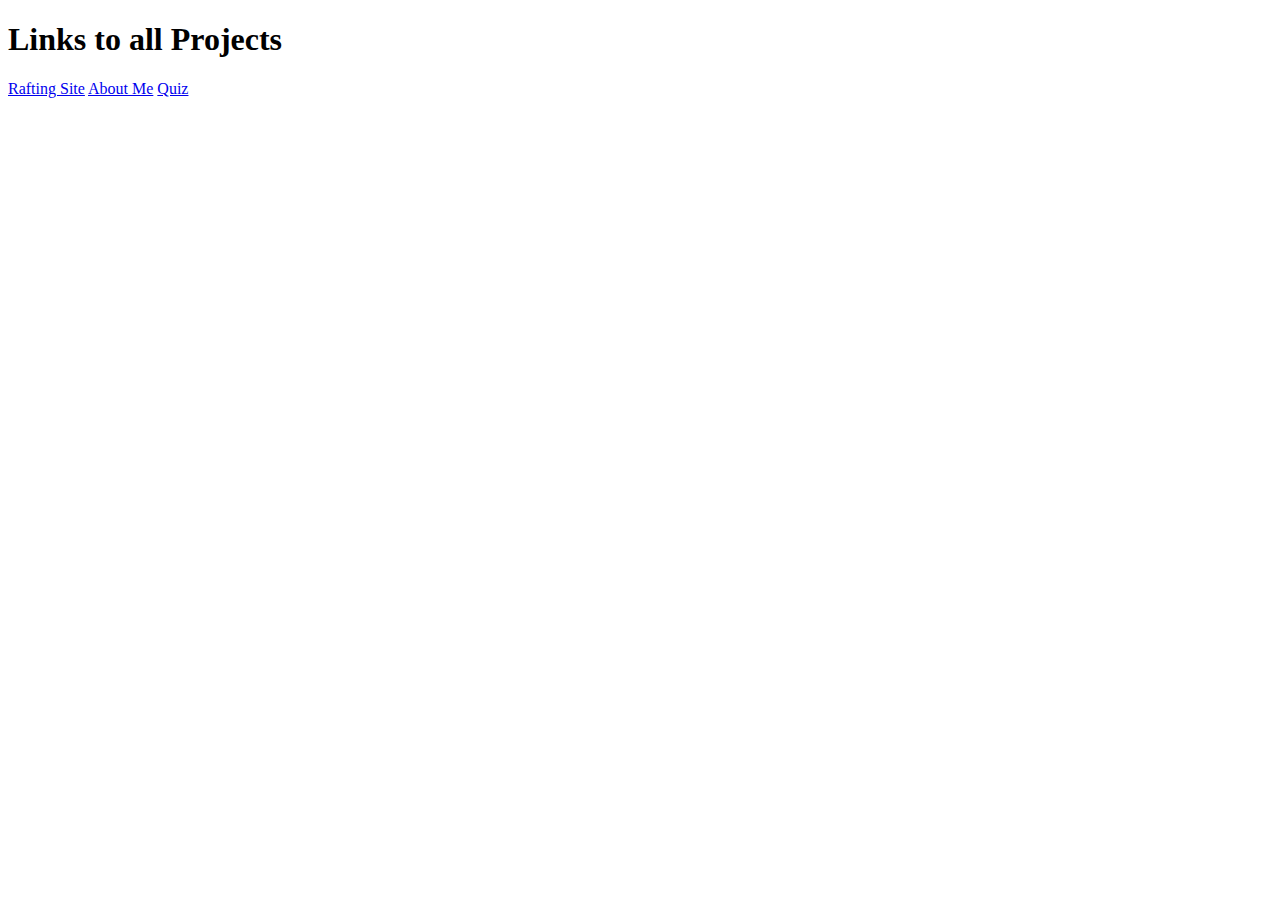
<file: index.html>
<!DOCTYPE html>
<html lang="en">
<head>
  <meta charset="UTF-8">
  <meta name="viewport" content="width=device-width, initial-scale=1.0">
  <title>Homepage</title>
</head>
<body>
  <main>
    <h1>Links to all Projects</h1>
    <a href="./wwr/site-plan-rafting.html">Rafting Site</a>
    <a href="./aboutme/index.html">About Me</a>
    <a href="./quiz.html">Quiz</a>
  </main>
</body>
</html>
</file>
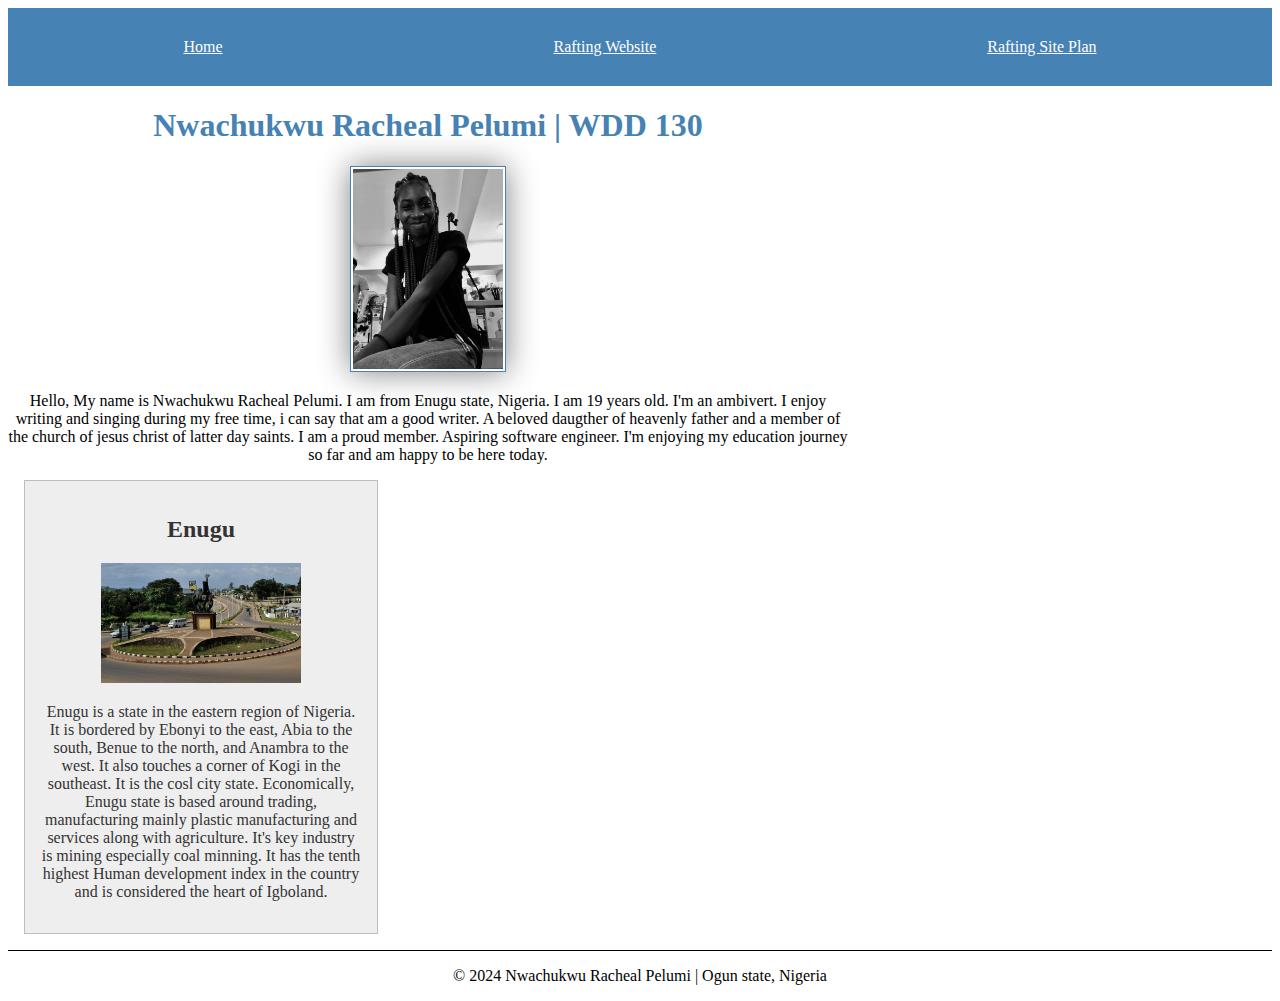
<file: aboutme/index.html>
<!DOCTYPE html>
<html lang="en">
<head>
  <meta charset="UTF-8">
  <meta name="viewport" content="width=device-width, initial-scale=1.0">
  <title>Nwachukwu Racheal Pelumi | WDD 130</title>
  <meta name="description" content="Nwachukwu Racheal web fundamental bio.">
  <meta name="Racheal" content="Nwachukwu Racheal">
  <link rel="stylesheet" type="text/css" href="styles.css"
</head>
<body>
  <header>
    <nav>
      <a href="#">Home</a>
      <a href="wwr/">Rafting Website</a>
      <a href="../wwr/site-plan-rafting.html">Rafting Site Plan</a>
    </nav>
  </header>
  <main>
    <h1>Nwachukwu Racheal Pelumi | WDD 130</h1>
    <img src="Profile.jpeg" alt="Photo of Nwachukwu Racheal Pelumi" width="200">
    <p>Hello, My name is Nwachukwu Racheal Pelumi. I am from Enugu state, Nigeria. I am 19 years old. I'm an ambivert. I enjoy writing and singing during my free time, i can say that am a good writer. A beloved daugther of heavenly father and a member of the church of jesus christ of latter day saints. I am a proud member. Aspiring software engineer. I'm enjoying my education journey so far and am happy to be here today.</p>
  </main>
  <aside>
  <h2>Enugu</h2>
  <img src="Enugu.jfif" alt="Enugu landscape">
  <p>Enugu is a state in the eastern region of Nigeria. It is bordered by Ebonyi to the east, Abia to the south, Benue to the north, and Anambra to the west. It also touches a corner of Kogi in the southeast. It is the cosl city state. Economically, Enugu state is based around trading, manufacturing mainly plastic manufacturing and services along with agriculture. It's key industry is mining especially coal minning. It has the tenth highest Human development index in the country and is considered the heart of Igboland.</p>
  </aside>
  <footer>
    <p>&copy; 2024 Nwachukwu Racheal Pelumi | Ogun state, Nigeria</p>
  </footer>
</body>
</html>
</file>
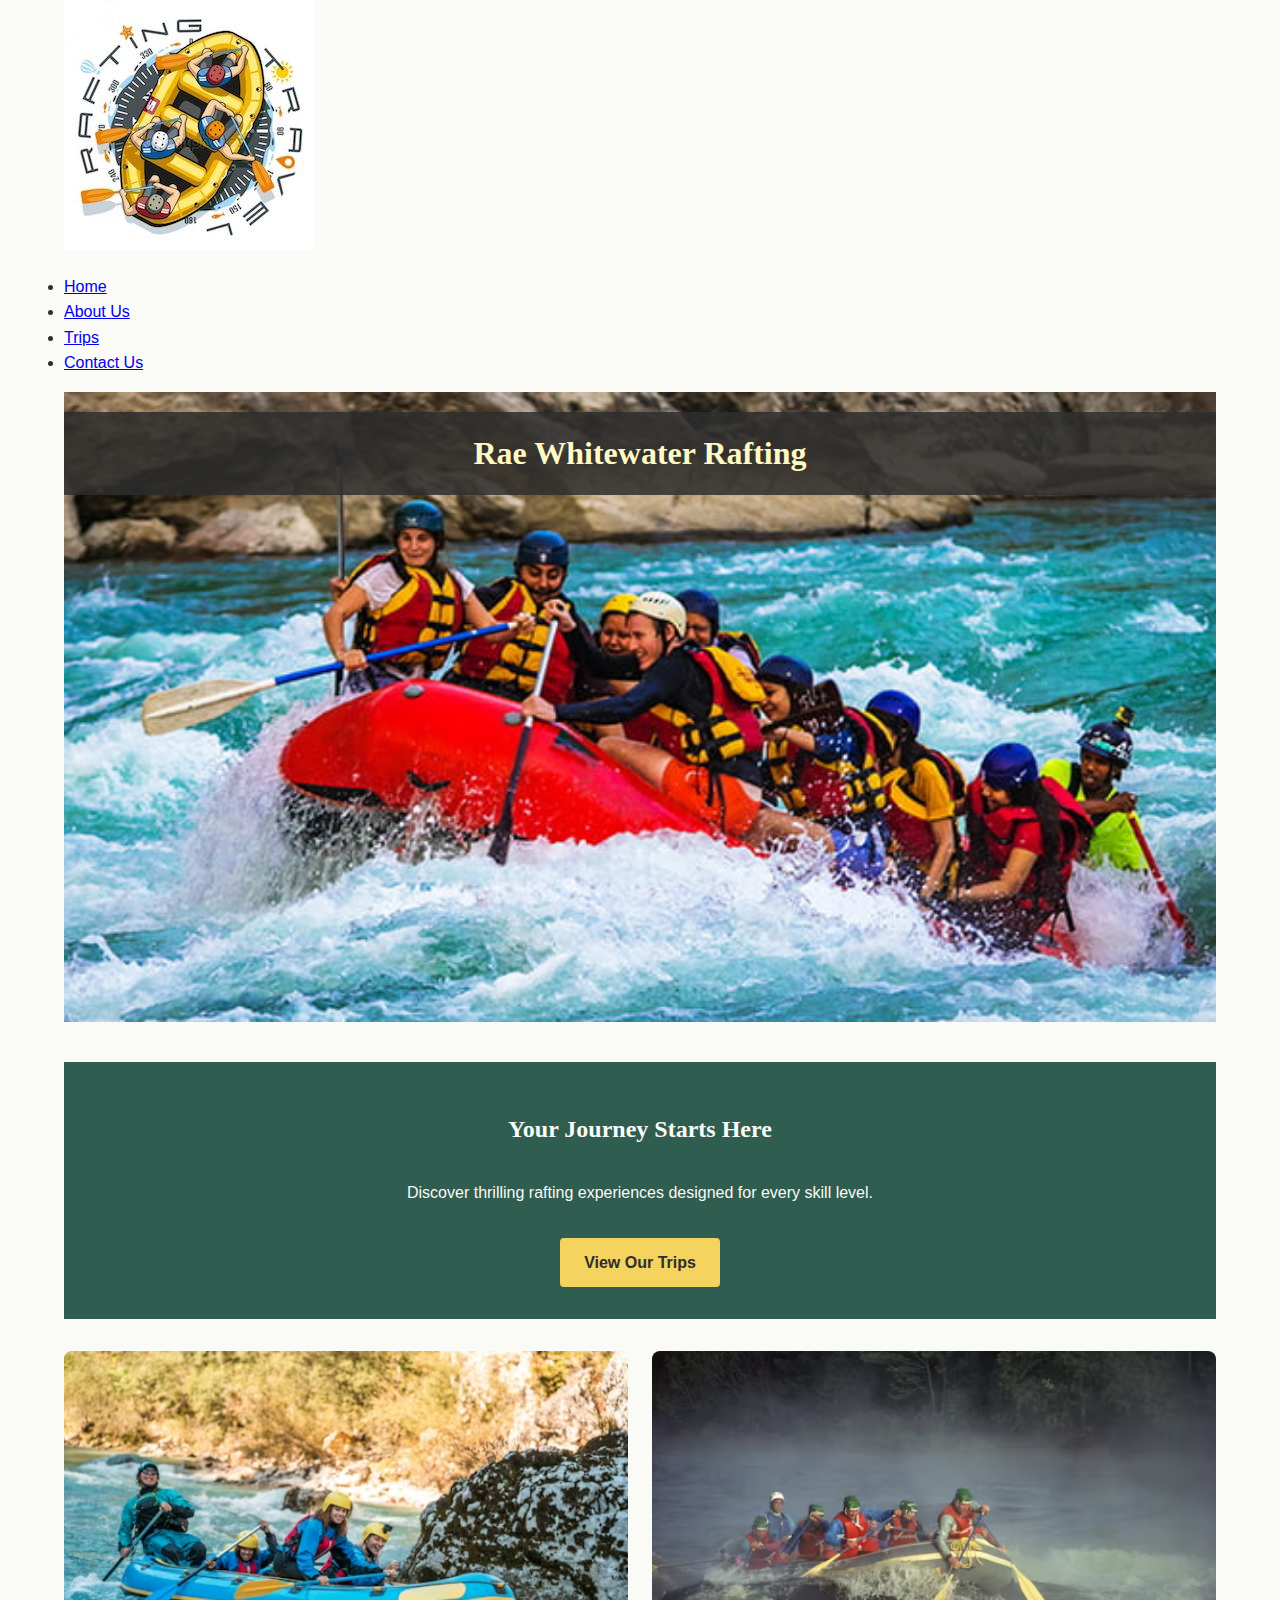
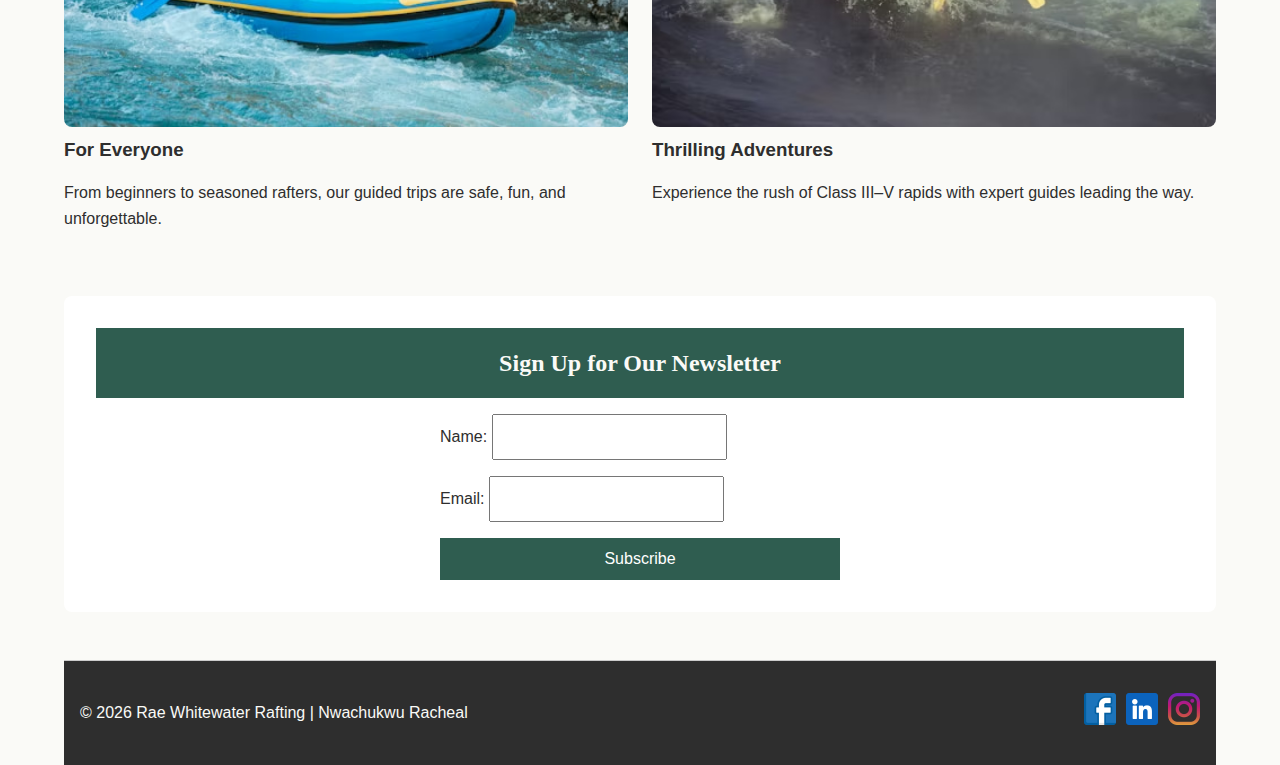
<file: wwr/index.html>
<!DOCTYPE html>
<html lang="en">

<head>
    <meta charset="UTF-8">
    <meta name="viewport" content="width=device-width, initial-scale=1.0">
    <meta name="description"
      content="Experience unforgettable white water rafting adventures with Rae Whitewater Rafting. Explore our trips and plan your journey today.">
    <title>Home | Rae Whitewater Rafting</title>
    <link rel="stylesheet" href="styles/rafting.css">
</head>

<body>
    <header>
        <img src="images/wwr-logo.jpg" alt=" Rae Whitewater Rafting logo">
        <nav>
            <ul>
                <li><a href="index.html">Home</a></li>
                <li><a href="about.html">About Us</a></li>
                <li><a href="trips.html">Trips</a></li>
                <li><a href="contact.html">Contact Us</a></li>
            </ul>
        </nav>
    </header>

    <main>
        <section class="hero">
            <img src="images/hero.jpg" alt="Group rafting through whitewater rapids">
            <h1>Rae Whitewater Rafting</h1>
        </section>


        <section class="cta">
            <h2>Your Journey Starts Here</h2>
            <p>Discover thrilling rafting experiences designed for every skill level.</p>
            <a class="btn" href="trips.html">View Our Trips</a>
        </section>


        <section class="home-grid">
            <div>
                <img src="images/family.jpg" alt="Family rafting trip">
                <h3>For Everyone</h3>
                <p>From beginners to seasoned rafters, our guided trips are safe, fun, and
                    unforgettable.</p>
            </div>

            <div>
                <img src="images/extreme rafting.jpg" alt="Extreme white water rafting">
                <h3>Thrilling Adventures</h3>
                <p>Experience the rush of Class III–V rapids with expert guides leading the way.</p>
            </div>
        </section>

        <section class="newsletter">
            <h2>Sign Up for Our Newsletter</h2>
            <form>
                <label>
                    Name:
                    <input type="text" required>
                </label>
                <label>
                    Email:
                    <input type="email" required>
                </label>
                <button type="submit">Subscribe</button>
            </form>
        </section>
    </main>

    <footer>
        <p>© 2026 Rae Whitewater Rafting | Nwachukwu Racheal</p>
        <nav class="socialmedia">
            <a href="#"><img src="images/facebook.png" alt="Facebook icon"></a>
            <a href="#"><img src="images/linkedin.png" alt="LinkedIn icon"></a>
            <a href="#"><img src="images/instagram.png" alt="Instagram icon"></a>
        </nav>
    </footer>
</body>

</html>
</file>
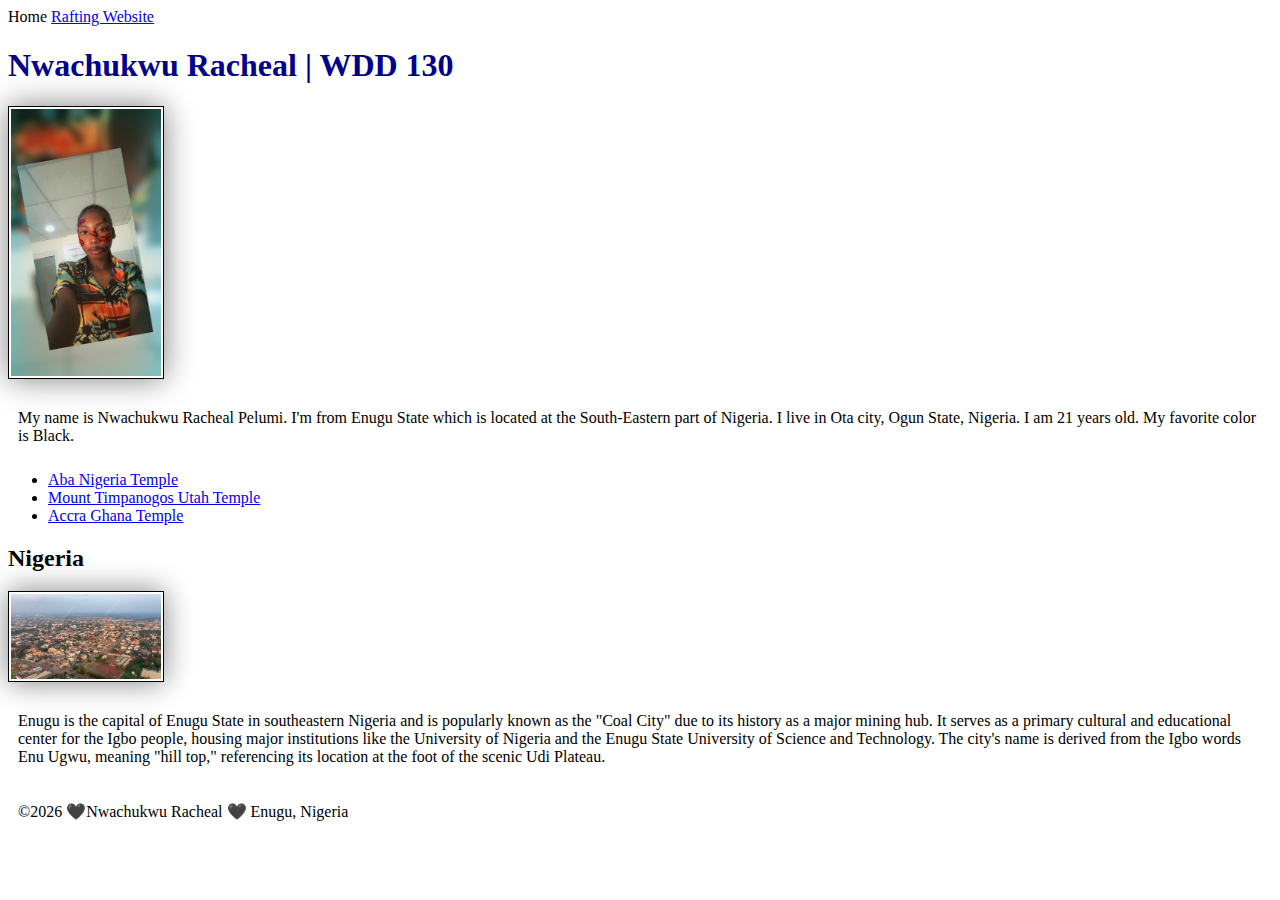
<file: about me.html>
<!DOCTYPE html>
<html lang="en">

<head>
    <meta charset="UTF-8">
    <meta name="viewport" content="width=device-width, initial-scale=1.0">
    <meta name="description" content="Nwachukwu Racheal Pelumi WDD130 About Me.">
    <meta name="author" content="Nwachukwu Racheal>
    <title>Nwachukwu Racheal | WDD 130</title>
</head>
<body>
    <header>
        <nav>
            <a href=" #">Home</a>
    <a href="wwr/">Rafting Website</a>
    <link rel="stylesheet" href="styles/styles.css">
    <link rel="linkedin" href="www.linkedin.com/in/racheal-nwachukwu-917378318">
    <link rel="facebook" href="https://facebook.com">
    </nav>
    </header>
    <main>
        <h1>Nwachukwu Racheal | WDD 130</h1>
        <img src="images/profile.jpg" alt="Nwachukwu Racheal Profile Picture" width="200">
        <p>My name is Nwachukwu Racheal Pelumi. I'm from Enugu State which is located at the
            South-Eastern part of Nigeria. I live in Ota city, Ogun State, Nigeria. I am 21 years
            old. My favorite color is Black.
        </p>
        <ul class="box">
            <li><a href="https://www.churchofjesuschrist.org/temples/details/aba-nigeria-temple" target="_blank">Aba
                    Nigeria Temple</a></li>
            <li><a href="https://www.churchofjesuschrist.org/temples/details/mount-timpanogos-utah-temple"
                    target="_blank">Mount Timpanogos Utah Temple</a></li>
            <li><a href="https://www.churchofjesuschrist.org/temples/details/accra-ghana-temple" target="_blank">Accra
                    Ghana Temple</a></li>
        </ul>
    </main>
    <aside class="box">
        <h2>Nigeria</h2>
        <img src=" images/Enugu.jpg" alt="Enugu, Nigeria Landscape">
        <p>Enugu is the capital of Enugu State in southeastern Nigeria and is popularly
            known as the
            "Coal
            City" due to its history as a major mining hub. It serves as a primary
            cultural
            and
            educational
            center for the Igbo people, housing major institutions like the University
            of
            Nigeria
            and the Enugu
            State University of Science and Technology. The city's name is derived from
            the
            Igbo
            words Enu Ugwu,
            meaning "hill top," referencing its location at the foot of the scenic Udi
            Plateau.
        </p>
    </aside>
    <footer>
        <p>©2026 🖤Nwachukwu Racheal 🖤 Enugu, Nigeria</p>
    </footer>
    </body>

</html>
</file>
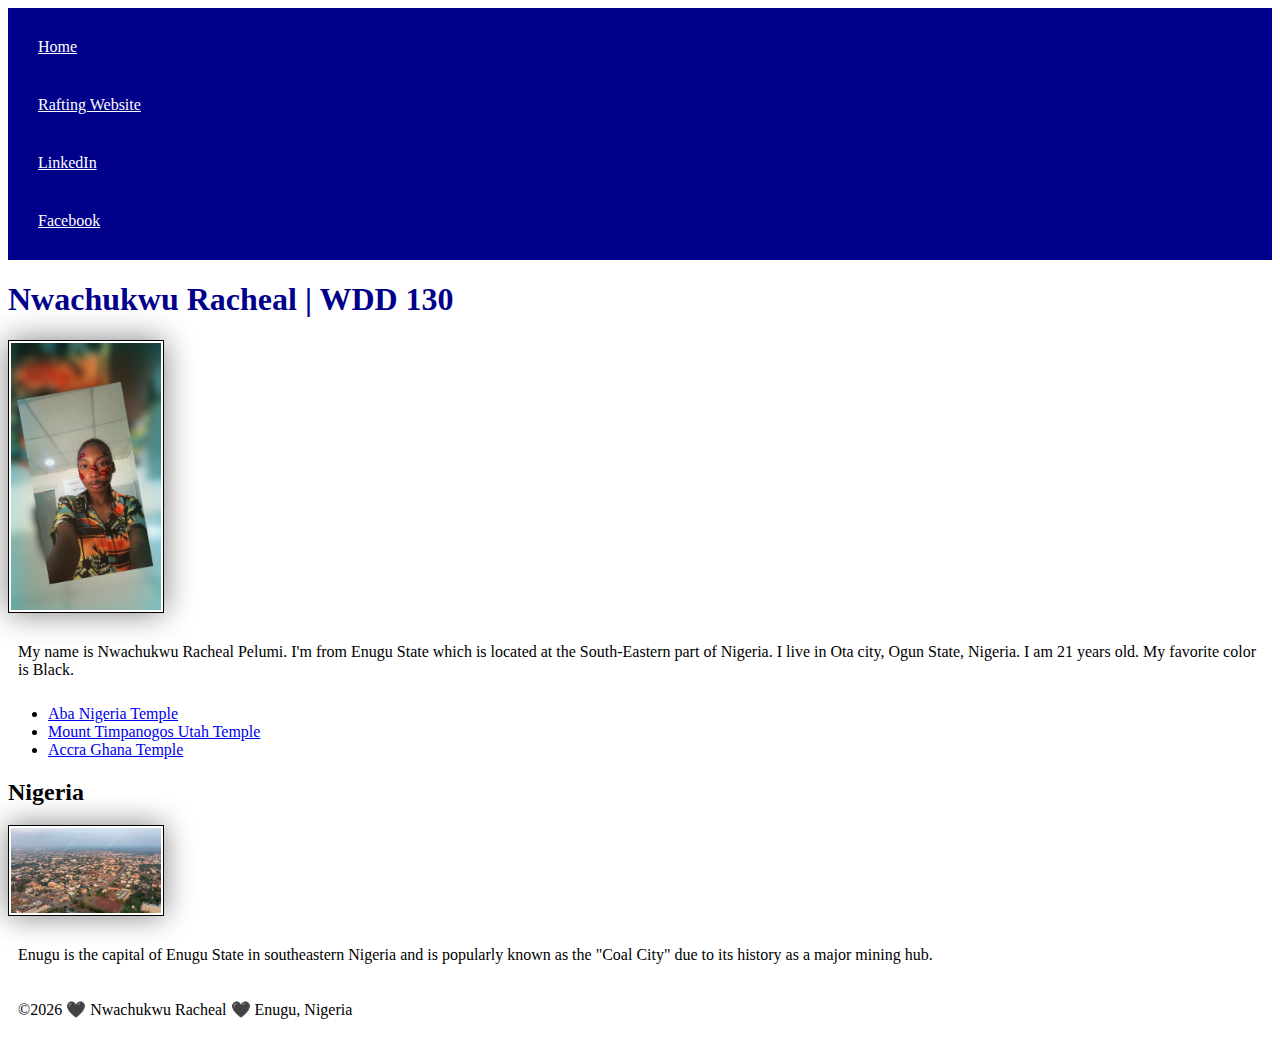
<file: aboutme.html>
<!DOCTYPE html>
<html lang="en">

<head>
    <meta charset="UTF-8">
    <meta name="viewport" content="width=device-width, initial-scale=1.0">
    <meta name="description" content="Nwachukwu Racheal Pelumi WDD130 About Me.">
    <meta name="author" content="Nwachukwu Racheal">
    <title>Nwachukwu Racheal | WDD 130</title>

    <link rel="stylesheet" href="styles/styles.css">
</head>

<body>
    <header>
        <nav>
            <a href="#">Home</a>
            <a href="wwr/">Rafting Website</a>
            <a href="https://www.linkedin.com/in/racheal-nwachukwu-917378318"
              target="_blank">LinkedIn</a>
            <a href="https://facebook.com" target="_blank">Facebook</a>
        </nav>
    </header>

    <div class="grid">
        <main>
            <h1>Nwachukwu Racheal | WDD 130</h1>
            <img src="images/profile.jpg" alt="Nwachukwu Racheal Profile Picture" width="200">
            <p>
                My name is Nwachukwu Racheal Pelumi. I'm from Enugu State which is located at the
                South-Eastern part of Nigeria. I live in Ota city, Ogun State, Nigeria. I am 21
                years
                old. My favorite color is Black.
            </p>

            <ul class="box">
                <li><a href="https://www.churchofjesuschrist.org/temples/details/aba-nigeria-temple"
                      target="_blank">
                        Aba Nigeria Temple</a></li>
                <li><a href="https://www.churchofjesuschrist.org/temples/details/mount-timpanogos-utah-temple"
                      target="_blank">
                        Mount Timpanogos Utah Temple</a></li>
                <li><a href="https://www.churchofjesuschrist.org/temples/details/accra-ghana-temple"
                      target="_blank">
                        Accra Ghana Temple</a></li>
            </ul>
        </main>

        <aside class="box">
            <h2>Nigeria</h2>
            <img src="images/Enugu.jpg" alt="Enugu, Nigeria Landscape">
            <p>
                Enugu is the capital of Enugu State in southeastern Nigeria and is popularly known
                as the
                "Coal City" due to its history as a major mining hub.
            </p>
        </aside>
    </div>

    <footer>
        <p>©2026 🖤 Nwachukwu Racheal 🖤 Enugu, Nigeria</p>
    </footer>
</body>

</html>
</file>
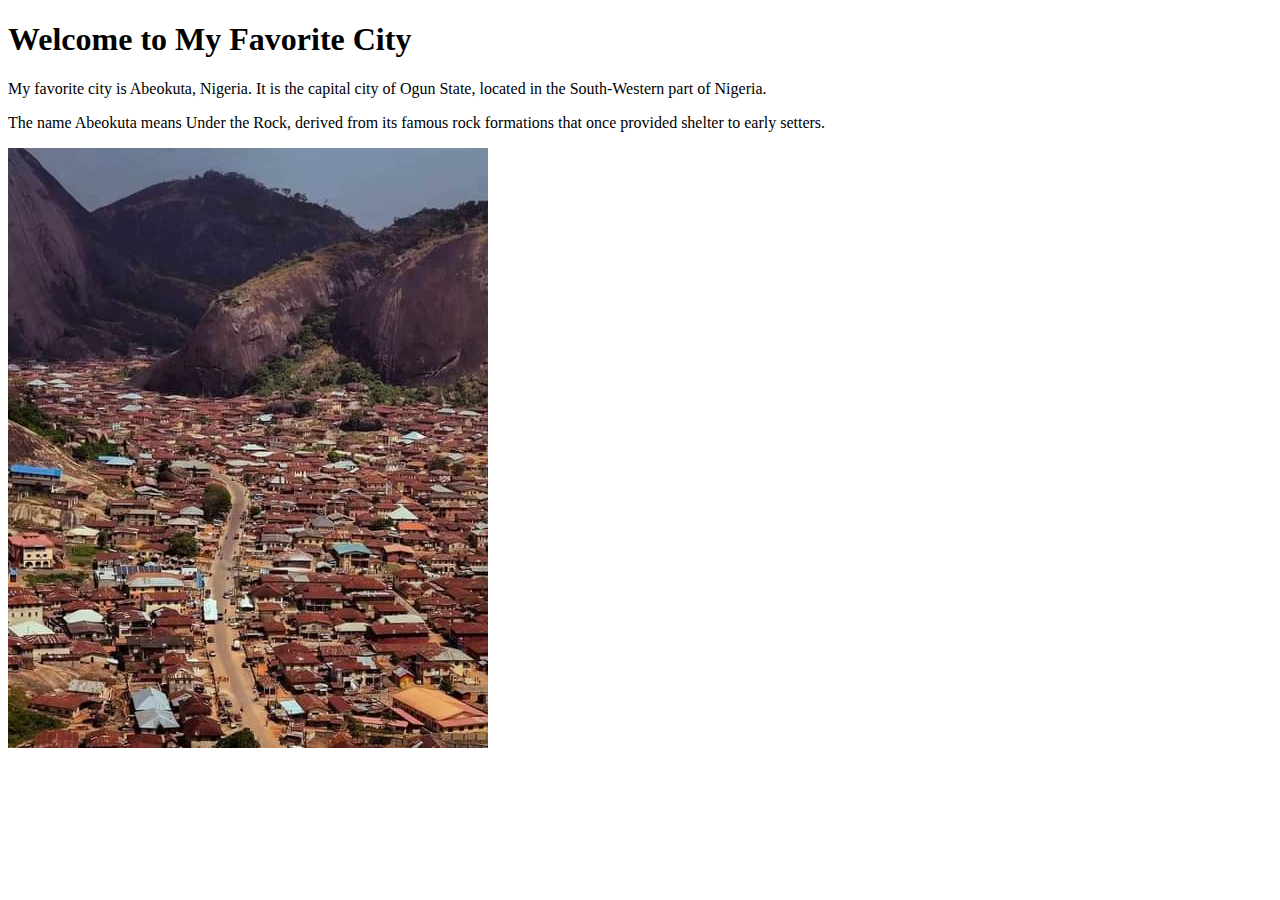
<file: week01/favorite-city.html>
<!DOCTYPE html>
<html lang="en">

<head>
  <meta charset="utf-8">
  <meta name="viewport" content="width=device-width, initial scale=1.0">
  <title>My Favorite City | Homepage</title>
</head>

<body>
  <h1>Welcome to My Favorite City</h1>
  <p>My favorite city is Abeokuta, Nigeria. It is the capital city of Ogun State, located in the
    South-Western part of Nigeria.</p>
  <p>The name Abeokuta means Under the Rock, derived from its famous rock formations that once
    provided shelter to early setters.</p>
  <img src="images/The_beautiful_city_of_Abeokuta.jpg" alt="Abeokuta City.">
</body>

</html>
</file>
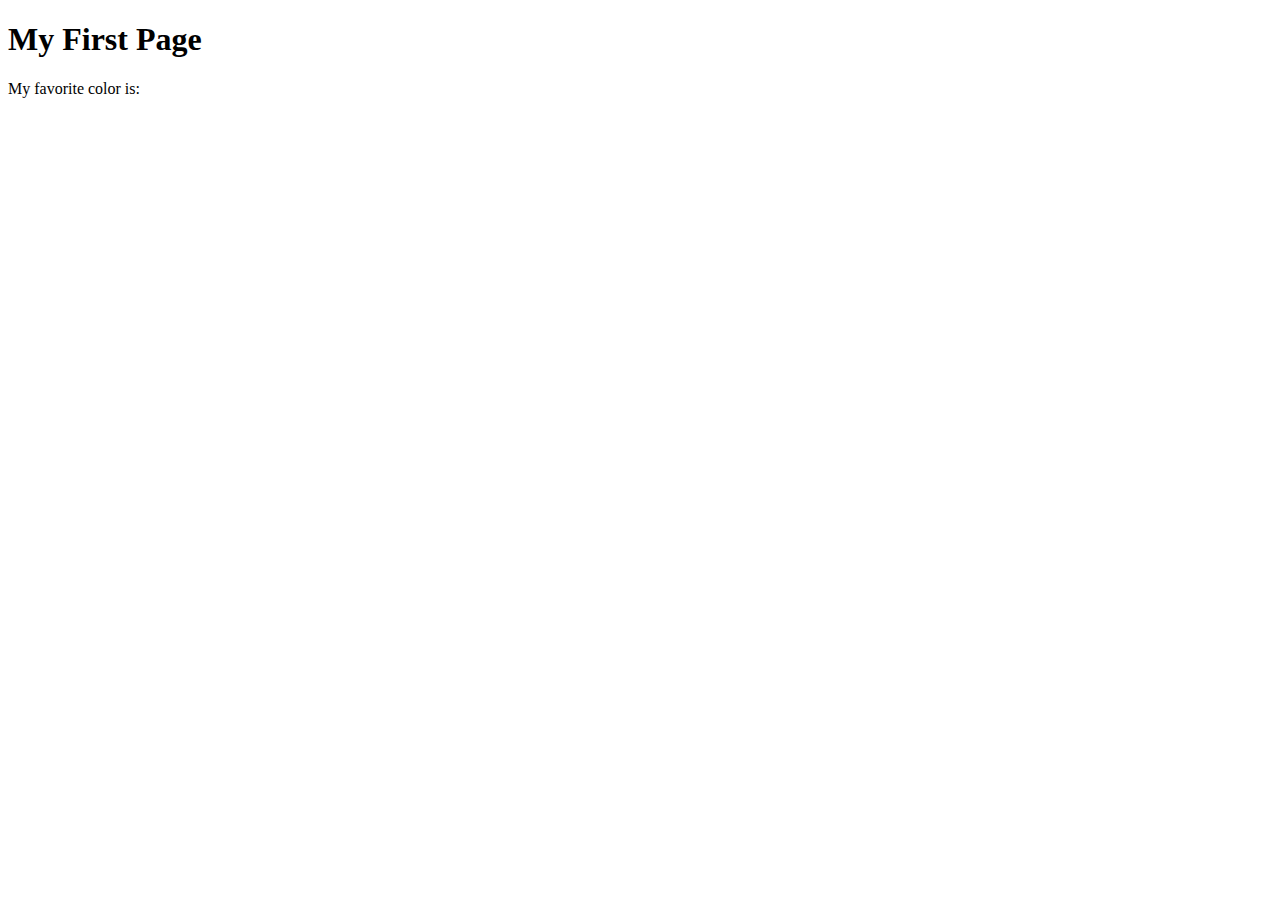
<file: week01/first-page.html>
<!DOCTYPE html>
<html lang="en">
<head>
    <meta charset="UTF-8">
    <meta name="viewport" content="width=device-width, initial-scale=1.0">
    <title>My First Page</title>
</head>
<body>
    <h1>My First Page</h1>
    <p>My favorite color is: </p>
</body>
</html>
</file>
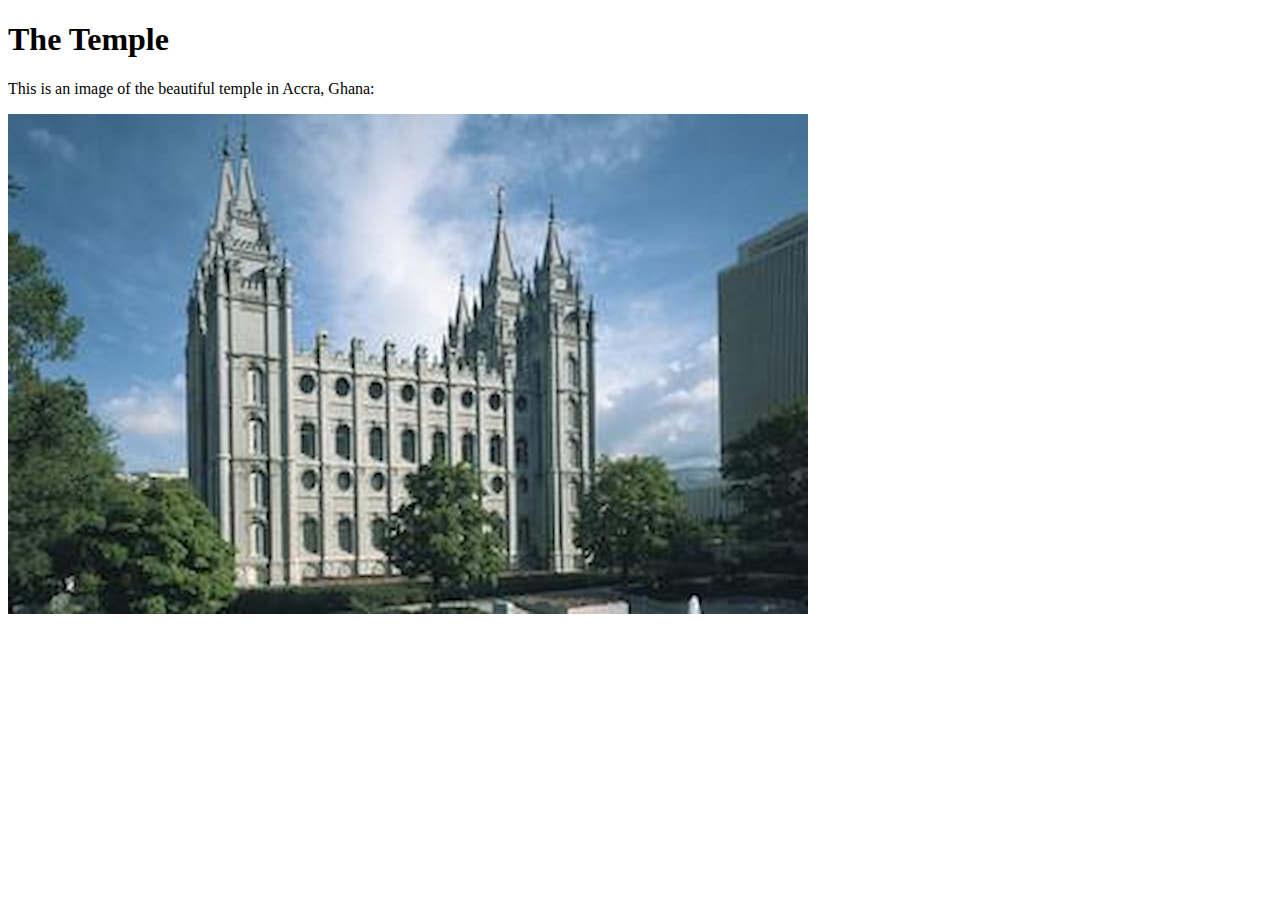
<file: week01/images-solution.html>
<!DOCTYPE html>
<html lang="en">
<head>
    <meta charset="UTF-8">
    <meta name="viewport" content="width=device-width, initial-scale=1.0">
    <title>Temple Image</title>
</head>
<body>
    <h1>The Temple</h1>
    <p>This is an image of the beautiful temple in Accra, Ghana:</p>
    <img src="images/temple-small.jpg" alt="The Accra Ghana Temple">
    
</body>
</html>
</file>
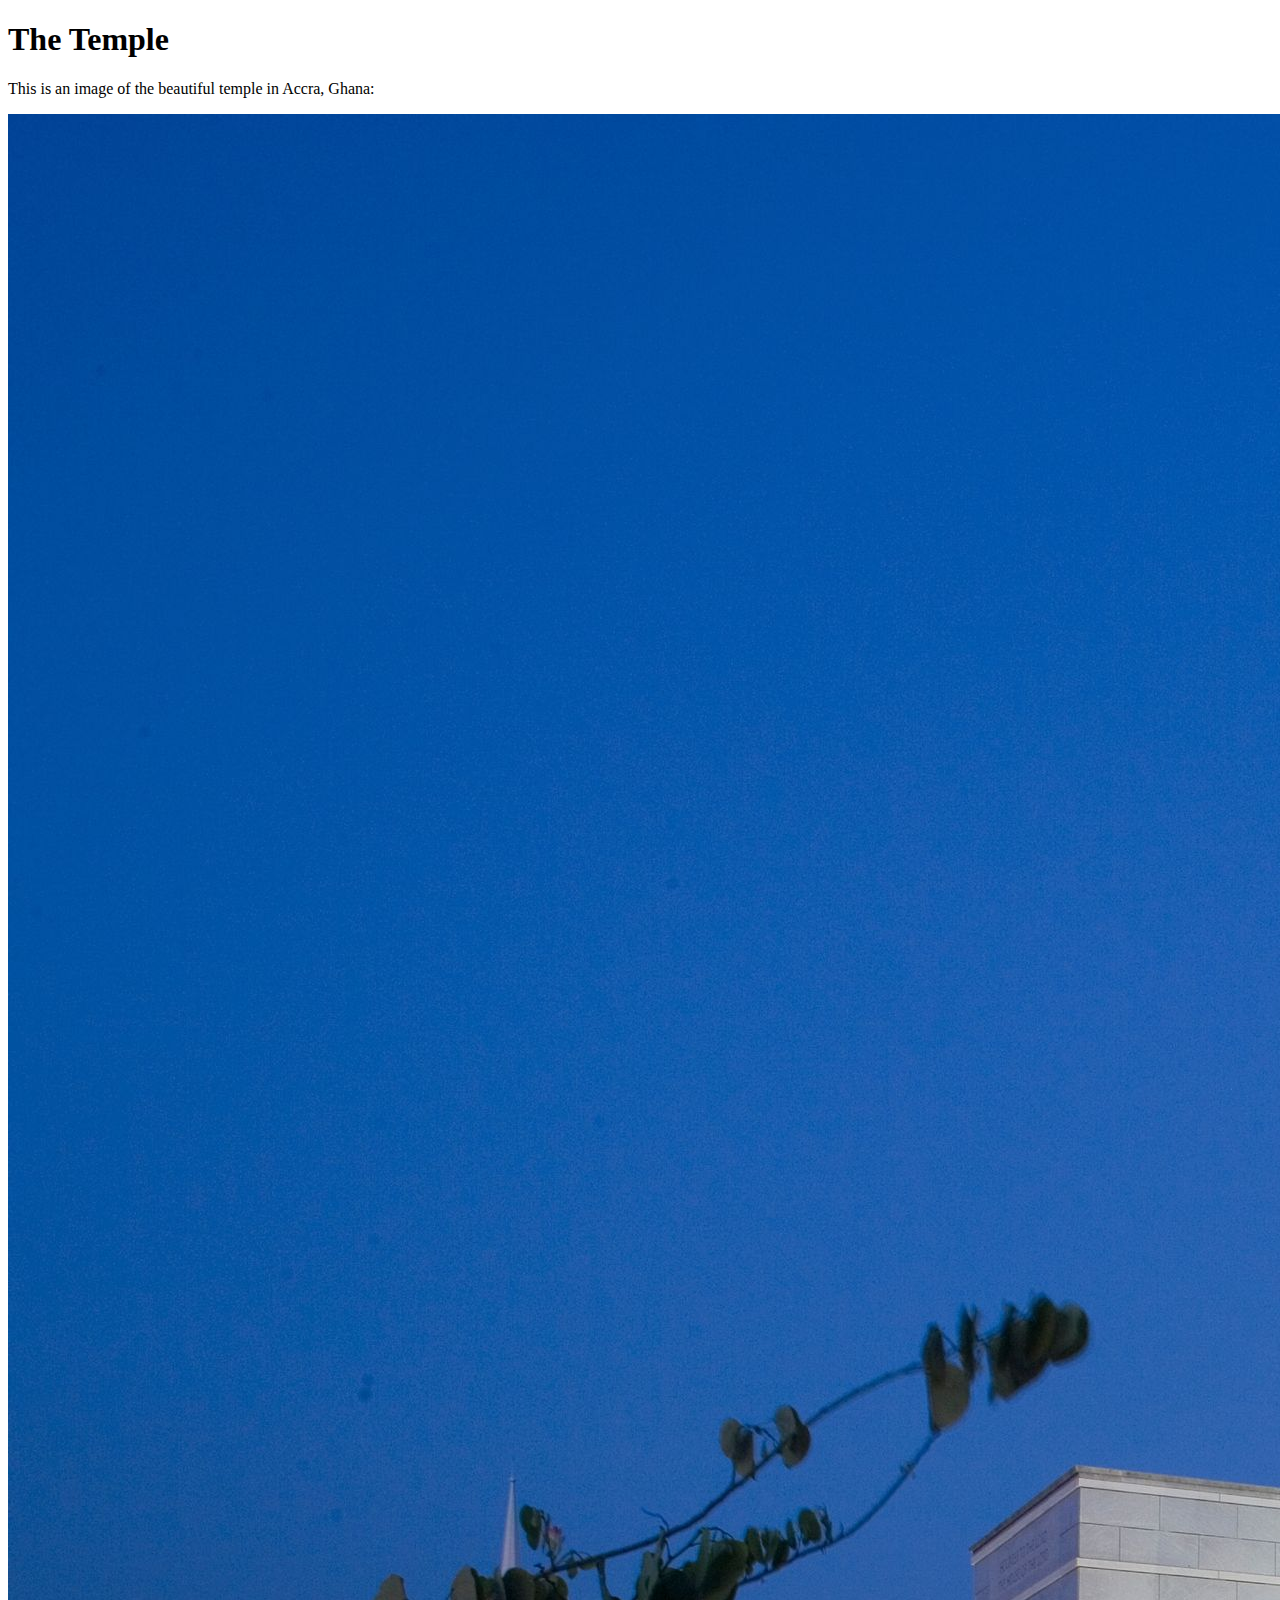
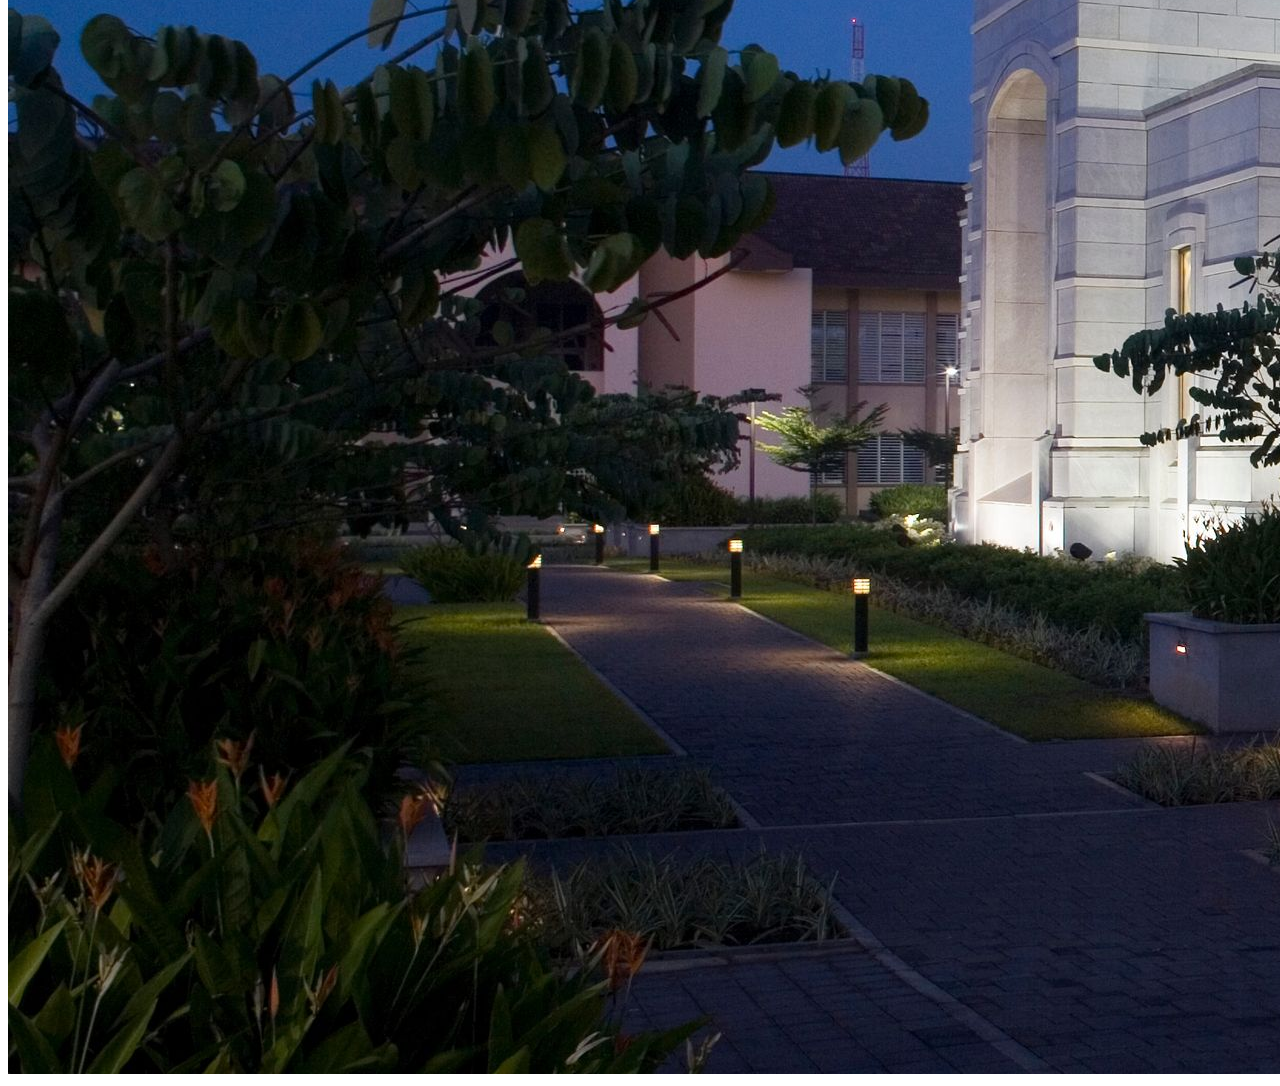
<file: week01/images.html>
<!DOCTYPE html>
<html lang="en">
<head>
    <meta charset="UTF-8">
    <meta name="viewport" content="width=device-width, initial-scale=1.0">
    <title>Temple Image</title>
</head>
<body>
    <h1>The Temple</h1>
    <p>This is an image of the beautiful temple in Accra, Ghana:</p>
    <img src="images/temple-large.jpeg" alt="The Accra Ghana Temple">
    
</body>
</html>
</file>
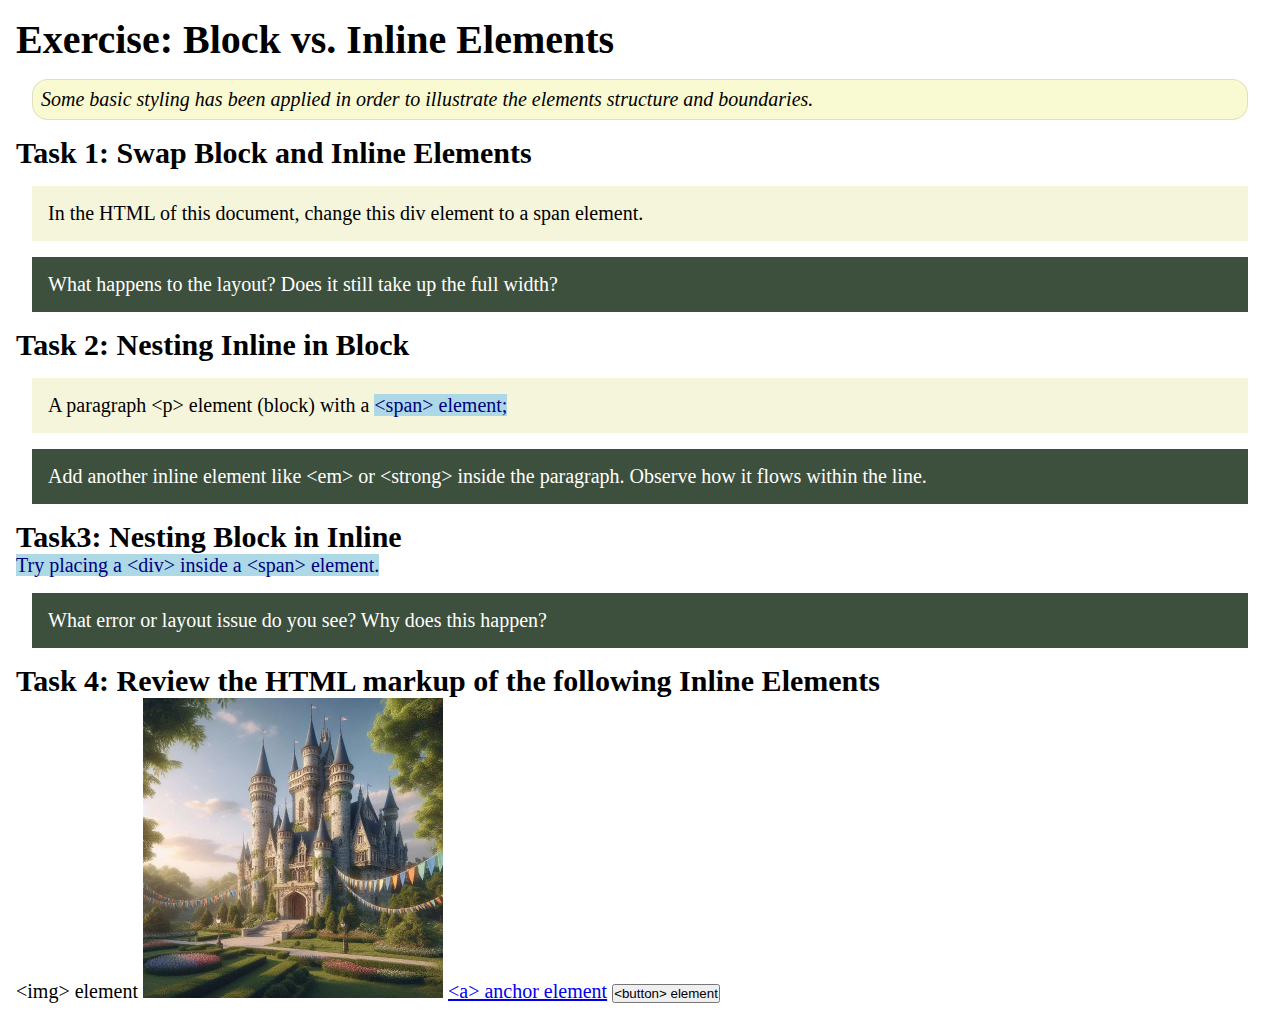
<file: week02/block-vs-inline.html>
<!DOCTYPE html>
<html lang="en">

<head>
    <meta charset="UTF-8">
    <meta name="viewport" content="width=device-width, initial-scale=1.0">
    <title>Exercise: Block vs. Inline Elements</title>
    <link rel="stylesheet" href="styles/block-vs-inline.css">
</head>

<body>
    <main>
        <h1>Exercise: Block vs. Inline Elements</h1>
        <p class="note">Some basic styling has been applied in order to illustrate the elements structure and
            boundaries.</p>

        <h2>Task 1: Swap Block and Inline Elements</h2>
        <div>In the HTML of this document, change this div element to a span element.</div>

        <p class="question">What happens to the layout? Does it still take up the full width?</p>

        <h2>Task 2: Nesting Inline in Block</h2>
        <p>A paragraph &lt;p&gt; element (block) with a <span>&lt;span&gt; element;</span></p>
        <p class="question">Add another inline element like &lt;em&gt; or &lt;strong&gt; inside the paragraph. Observe
            how it flows within the line.</p>

        <h2>Task3: Nesting Block in Inline</h2>
        <span>Try placing a &lt;div&gt; inside a &lt;span&gt; element.</span>
            <p class="question">What error or layout issue do you see? Why does this happen?</p>


            <h2>Task 4: Review the HTML markup of the following Inline Elements</h2>
        &lt;img&gt; element
        <img src="images/castle.webp" alt="placeholder image (images are inline)" width="300" height="300">
        <a href="https://churchofjesuschrist.org">&lt;a&gt; anchor element</a>
        <button type="button">&lt;button&gt; element</button>
    </main>
</body>

</html>
</file>
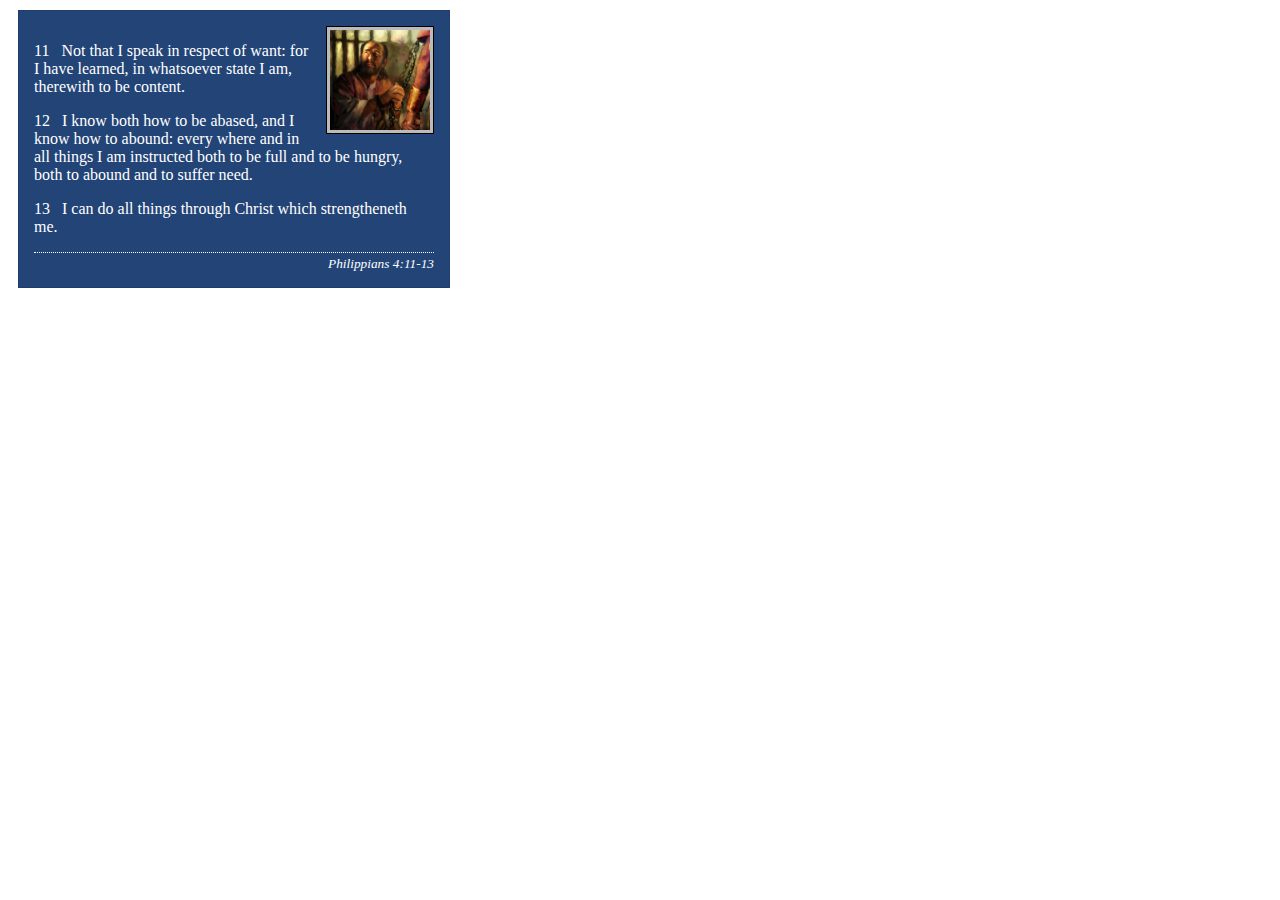
<file: week02/box-model-solution.html>
<!DOCTYPE html>
<html lang="en">
<head>
    <meta charset="UTF-8">
    <meta name="viewport" content="width=device-width, initial-scale=1.0">
    <title>Box Model Activity</title>
    <link rel="stylesheet" href="styles/box-model-solution.css">
</head>
<body>
    <main>
        <div class="callout">
            <img src="images/apostle-paul-imprisoned.webp" alt="Paul the Apostle - Imprisoned in Rome" width="200" height="200">
            <blockquote>
                <p>11 &nbsp; Not that I speak in respect of want: for I have learned, in whatsoever state I am, therewith to be content.</p>
                <p>12 &nbsp; I know both how to be abased, and I know how to abound: every where and in all things I am instructed both to be full and to be hungry, both to abound and to suffer need.</p>
                <p>13 &nbsp; I can do all things through Christ which strengtheneth me.</p>
            </blockquote>
            <cite>Philippians 4:11-13</cite>
        </div>
    </main>
</body>
</html>
</file>
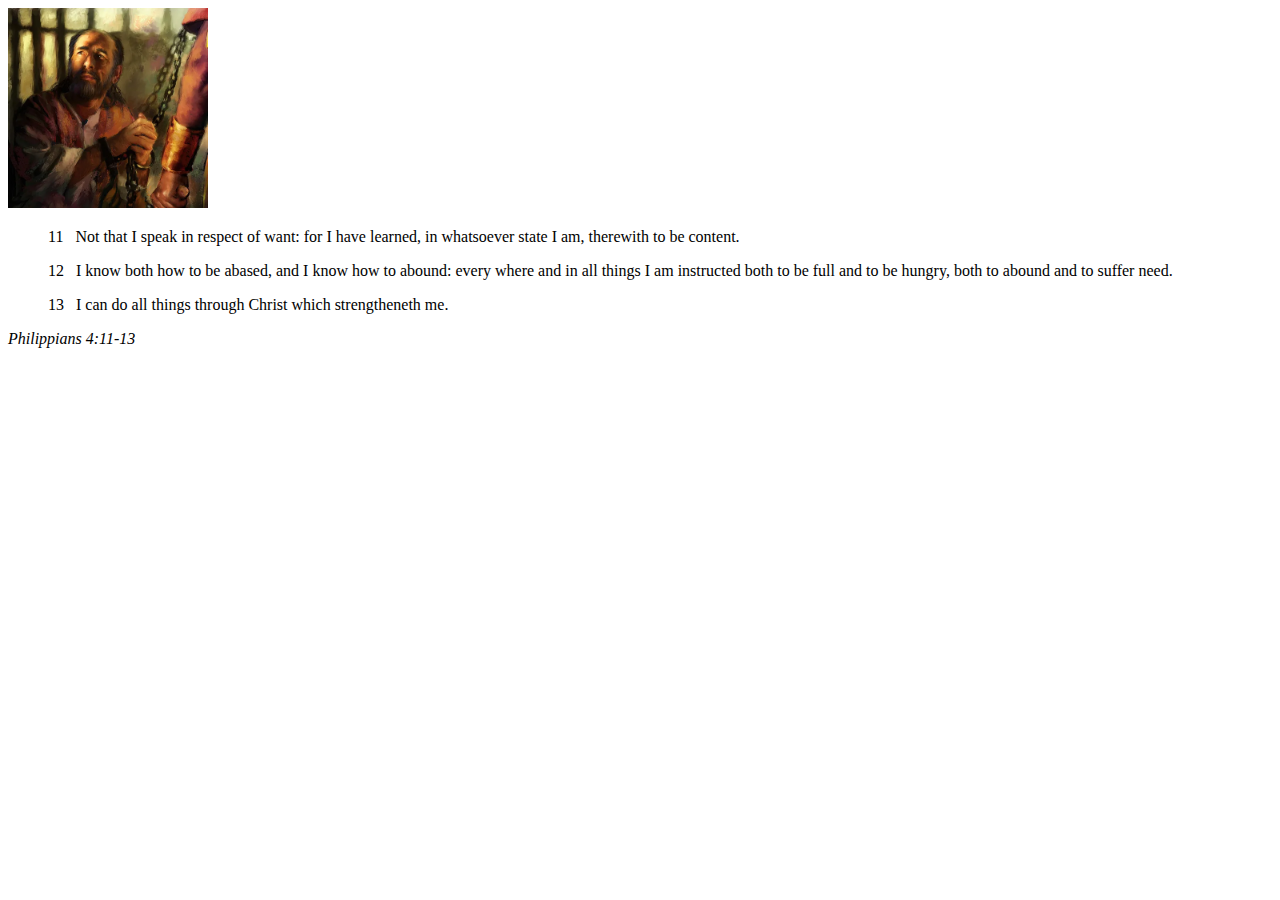
<file: week02/box-model.html>
<!DOCTYPE html>
<html lang="en">
<head>
    <meta charset="UTF-8">
    <meta name="viewport" content="width=device-width, initial-scale=1.0">
    <title>Box Model Activity</title>
</head>
<body>
    <main>
        <div class="callout">
            <img src="images/apostle-paul-imprisoned.webp" alt="Paul the Apostle - Imprisoned in Rome" width="200" height="200">
            <blockquote>
                <p>11 &nbsp; Not that I speak in respect of want: for I have learned, in whatsoever state I am, therewith to be content.</p>
                <p>12 &nbsp; I know both how to be abased, and I know how to abound: every where and in all things I am instructed both to be full and to be hungry, both to abound and to suffer need.</p>
                <p>13 &nbsp; I can do all things through Christ which strengtheneth me.</p>
            </blockquote>
            <cite>Philippians 4:11-13</cite>
        </div>
    </main>
</body>
</html>
</file>
<file: aboutme/styles.css>
body{
    text-align: center;
}

nav {
    background-color: steelblue;
    padding: 10px;
    display: flex;
    justify-content: space-around;
}


a {
    color: white;
    display: block;
    padding: 20px;
}

h1 {
    color: steelblue;
}

main img {
    width: 150px;
    height: auto;
    border: 1px solid steelblue;
    padding: 2px;
    box-shadow: 0 0 30px gray;
}

p {
    padding: 0;
}

main { 
    max-width: 840px;
}

aside {
    width: 20rem;
    margin: 1rem;
    border: 1px solid rgba(0, 0, 0, 0.2); /* 1 */
    padding: 1rem;
    background-color: #eee;
    color: #333;
    text-align: center;
}

aside img {
    width: 200px;
    height: auto;
}

footer {
    margin-top: 15px;
    border-top: 1px solid #000;
    text-align: center;
}
</file>
<file: wwr/styles/rafting.css>
:root {
    --primary-color: #2f5d50;
    /* Dark green */
    --secondary-color: #fafaf7;
    /* Off-white / text bg */
    --accent1-color: #2e2e2e;
    /* Dark grey (footer & overlay) */
    --accent2-color: #f4d35e;
    /* Yellow / highlight */
    --heading-font: "Times New Roman", "Georgia", serif;
    --body-font: Arial, Helvetica, sans-serif;
}

/* Universal Reset */
*,
*::before,
*::after {
    margin: 0;
    padding: 0;
    box-sizing: border-box;
}

body {
    font-family: var(--body-font);
    color: var(--accent1-color);
    background-color: var(--secondary-color);
    line-height: 1.6;
}

header,
main,
footer {
    width: 90%;
    max-width: 1200px;
    margin: 0 auto;
}

/* ================= HEADER ================= */
.site-header {
    display: grid;
    grid-template-columns: auto 1fr;
    align-items: center;
    padding: 10px 20px;
    background-color: var(--primary-color);
    color: var(--secondary-color);
}

.site-header .logo img {
    max-height: 60px;
}

.main-nav ul {
    display: flex;
    justify-content: flex-end;
    list-style: none;
    gap: 20px;
}

.main-nav a {
    color: var(--secondary-color);
    text-decoration: none;
    font-weight: bold;
}

.main-nav a.active,
.main-nav a:hover {
    color: var(--accent2-color);
    text-decoration: underline;
}

/* ================= HERO ================= */
.hero {
    position: relative;
    margin-bottom: 40px;
}

.hero img {
    display: block;
    width: 100%;
    height: auto;
}

.hero h1 {
    position: absolute;
    top: 20px;
    width: 100%;
    padding: 16px;
    text-align: center;
    background-color: rgba(46, 46, 46, 0.85);
    color: #fff9c4;
}

.hero article {
    position: absolute;
    bottom: 20px;
    left: 20px;
    right: 20px;
    background-color: rgba(46, 46, 46, 0.7);
    color: var(--secondary-color);
    padding: 16px;
    overflow: hidden;
}

.hero article img {
    float: right;
    width: 125px;
    margin-left: 16px;
    margin-bottom: 8px;
}

/* ================= HEADINGS ================= */
h1,
h2 {
    font-family: var(--heading-font);
    color: var(--primary-color);
}

section h2 {
    background-color: var(--primary-color);
    color: var(--secondary-color);
    padding: 16px;
    text-align: center;
    margin-bottom: 16px;
}

/* ================= HOME PAGE ================= */

/* Call to Action */
.cta {
    text-align: center;
    background-color: var(--primary-color);
    color: var(--secondary-color);
    padding: 2rem;
    margin: 2rem 0;
}

.cta a {
    display: inline-block;
    margin-top: 1rem;
    background-color: var(--accent2-color);
    color: var(--accent1-color);
    padding: 0.75rem 1.5rem;
    font-weight: bold;
    text-decoration: none;
    border-radius: 4px;
}

.cta a:hover {
    background-color: #e6c84f;
}

/* Home Grid */
.home-grid {
    display: grid;
    grid-template-columns: repeat(auto-fit, minmax(280px, 1fr));
    gap: 1.5rem;
    margin: 2rem 0;
}

.home-grid img {
    width: 100%;
    border-radius: 8px;
}

/* Newsletter */
.newsletter {
    background-color: #ffffff;
    padding: 2rem;
    margin: 3rem 0;
    border-radius: 8px;
}

.newsletter form {
    display: grid;
    gap: 1rem;
    max-width: 400px;
    margin: 0 auto;
}

.newsletter input,
.newsletter button {
    padding: 0.75rem;
    font-size: 1rem;
}

.newsletter button {
    background-color: var(--primary-color);
    color: white;
    border: none;
    cursor: pointer;
}

.newsletter button:hover {
    background-color: #254a40;
}

/* ================= ABOUT PAGE ================= */
.history-content {
    display: grid;
    grid-template-columns: 1fr 1fr;
    gap: 20px;
    align-items: center;
    margin-bottom: 40px;
}

.history-content img {
    width: 100%;
    border-radius: 8px;
}

.adventure-gallery {
    display: flex;
    flex-wrap: wrap;
    gap: 10px;
    justify-content: space-between;
    margin-bottom: 40px;
}

.adventure-gallery figure {
    flex: 1 1 calc(20% - 10px);
    text-align: center;
}

.adventure-gallery img {
    width: 100%;
    border-radius: 8px;
}

.adventure-gallery figcaption {
    margin-top: 8px;
    font-weight: bold;
    background-color: rgba(46, 46, 46, 0.8);
    color: #ffffff;
    padding: 4px;
    border-radius: 4px;
}

/* ================= TRIPS PAGE ================= */
.trips-grid {
    display: grid;
    grid-template-columns: repeat(auto-fit, minmax(280px, 1fr));
    gap: 1.5rem;
    margin: 2rem 0;
}

.trips-grid img {
    width: 100%;
    border-radius: 8px;
}

/* Trips Table */
.trips-table table {
    width: 100%;
    border-collapse: collapse;
    margin: 2rem 0;
}

.trips-table th,
.trips-table td {
    border: 1px solid #ccc;
    padding: 0.75rem;
    text-align: center;
}

.trips-table th {
    background-color: var(--primary-color);
    color: var(--secondary-color);
}

.trips-table caption {
    font-weight: bold;
    margin-bottom: 0.5rem;
}

/* ================= CONTACT PAGE ================= */
.contact-page {
    max-width: 900px;
    margin: 0 auto;
    padding: 1rem;
}

.company-info iframe {
    width: 100%;
    height: 300px;
    border: none;
    margin-top: 1rem;
}

.employees {
    display: grid;
    grid-template-columns: repeat(auto-fit, minmax(200px, 1fr));
    gap: 1rem;
    text-align: center;
}

.employees img {
    width: 100%;
    height: auto;
    border-radius: 6px;
}

.contact-form form {
    display: flex;
    flex-direction: column;
    gap: 0.75rem;
}

.contact-form label {
    font-weight: bold;
}

fieldset {
    border: 1px solid #ccc;
    padding: 0.5rem;
}

fieldset label {
    display: block;
    margin-bottom: 0.5rem;
}

.submit-btn {
    background-color: #0066cc;
    color: white;
    padding: 0.75rem;
    border: none;
    font-size: 1rem;
    cursor: pointer;
}

.submit-btn:hover {
    background-color: #004c99;
}

.map {
    border: 0;
    width: 100%;
    height: 450px;
}

/* ================= FOOTER ================= */
footer {
    display: flex;
    justify-content: space-between;
    align-items: center;
    border-top: 1px solid #ccc;
    padding: 16px;
    background-color: var(--accent1-color);
    color: var(--secondary-color);
}

footer p {
    margin: 0;
}

.socialmedia {
    display: flex;
    gap: 10px;
}

.socialmedia img {
    width: 32px;
    height: 32px;
}

/* ================= GENERAL ================= */
nav,
p,
section,
article {
    margin: 16px 0;
}

/* ================= MEDIA QUERIES ================= */
@media (max-width: 900px) {
    .history-content {
        grid-template-columns: 1fr;
    }

    .adventure-gallery figure {
        flex: 1 1 45%;
    }

    .hero article img {
        float: none;
        display: block;
        margin: 16px auto 0;
    }

    .hero article {
        text-align: center;
    }
}

@media (max-width: 600px) {
    .adventure-gallery figure {
        flex: 1 1 100%;
    }

    .hero h1 {
        font-size: 1.5rem;
    }
}
</file>
<file: styles/styles.css>
nav {
    background-color: darkblue;
    padding: 10px;
}

nav a {
    color: white;
    display: block;
    padding: 20px;
}

h1 {
    color: darkblue;
}

img {
    width: 150px;
    height: auto;
    border: 1px solid black;
    padding: 2px;
    box-shadow: 0 0 30px gray;
}

p {
    padding: 10px;
}
</file>
<file: week02/styles/block-vs-inline.css>
* {
    margin: 0;
    padding: 0;
}

body {
    font-size: 20px;
    margin: 1rem;
}

p,
div {
    background-color: beige;
    margin: 1rem;
    padding: 1rem;
}

span {
    color: navy;
    background-color: lightblue;
}

code {
    margin: 0;
    padding: 0;
    color: green;
    font-size: 1.2rem;
}

.note {
    font-style: italic;
    background-color: lightgoldenrodyellow;
    border-radius: 1rem;
    border: 1px solid rgb(0 0 0 / 10%);
    margin: 1rem;
    padding: .5rem;
}

.question {
    background-color: #3d503d;
    color: #fff;
}
</file>
<file: week02/styles/box-model-solution.css>
.callout {
    max-width: 400px;
    margin: 10px;
    border: 1px solid rgba(0, 0, 0, .1);
    padding: 15px;
    background-color: #247;
    color: #fff;
}

.callout img {
    float: right;
    margin: 0 0 10px 15px;
    border: 1px solid #000;
    padding: 3px;
    background-color: #bbb;
    width: 100px;
    height: auto;

}

blockquote {
    margin: 0;
}

cite {
    display: block;
    border-top: 1px dotted #fff;
    padding-top: 3px;
    text-align: right;
    font-size: smaller;
}
</file>
